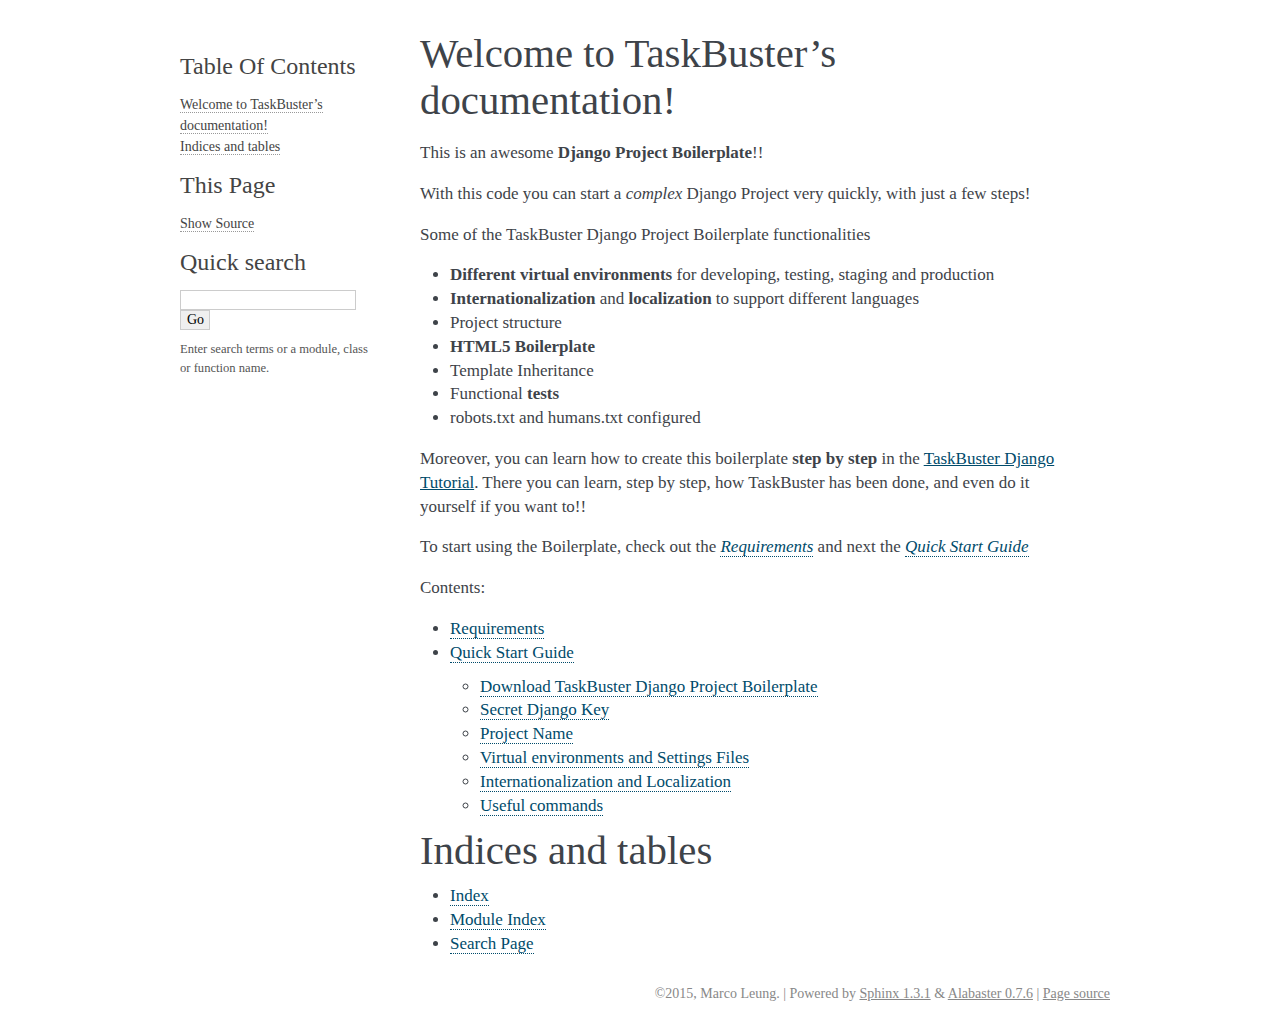
<file: docs/_build/html/index.html>
<!DOCTYPE html PUBLIC "-//W3C//DTD XHTML 1.0 Transitional//EN"
  "http://www.w3.org/TR/xhtml1/DTD/xhtml1-transitional.dtd">


<html xmlns="http://www.w3.org/1999/xhtml">
  <head>
    <meta http-equiv="Content-Type" content="text/html; charset=utf-8" />
    
    <title>Welcome to TaskBuster’s documentation! &mdash; TaskBuster 0.1.0 documentation</title>
    
    <link rel="stylesheet" href="_static/alabaster.css" type="text/css" />
    <link rel="stylesheet" href="_static/pygments.css" type="text/css" />
    
    <script type="text/javascript">
      var DOCUMENTATION_OPTIONS = {
        URL_ROOT:    './',
        VERSION:     '0.1.0',
        COLLAPSE_INDEX: false,
        FILE_SUFFIX: '.html',
        HAS_SOURCE:  true
      };
    </script>
    <script type="text/javascript" src="_static/jquery.js"></script>
    <script type="text/javascript" src="_static/underscore.js"></script>
    <script type="text/javascript" src="_static/doctools.js"></script>
    <link rel="top" title="TaskBuster 0.1.0 documentation" href="#" />
    <link rel="next" title="Requirements" href="requirements.html" />
   
  
  <meta name="viewport" content="width=device-width, initial-scale=0.9, maximum-scale=0.9">

  </head>
  <body role="document">  

    <div class="document">
      <div class="documentwrapper">
        <div class="bodywrapper">
          <div class="body" role="main">
            
  <div class="section" id="welcome-to-taskbuster-s-documentation">
<h1>Welcome to TaskBuster&#8217;s documentation!<a class="headerlink" href="#welcome-to-taskbuster-s-documentation" title="Permalink to this headline">¶</a></h1>
<p>This is an awesome <strong>Django Project Boilerplate</strong>!!</p>
<p>With this code you can start a <em>complex</em> Django Project very quickly, with just a few steps!</p>
<p>Some of the TaskBuster Django Project Boilerplate functionalities</p>
<ul class="simple">
<li><strong>Different virtual environments</strong> for developing, testing, staging and production</li>
<li><strong>Internationalization</strong> and <strong>localization</strong> to support different languages</li>
<li>Project structure</li>
<li><strong>HTML5 Boilerplate</strong></li>
<li>Template Inheritance</li>
<li>Functional <strong>tests</strong></li>
<li>robots.txt and humans.txt configured</li>
</ul>
<p>Moreover, you can learn how to create this boilerplate <strong>step by step</strong> in the <a href="http://marinamele.com/taskbuster-django-tutorial" target="_blank">TaskBuster Django Tutorial</a>. There you can learn, step by step, how TaskBuster has been done, and even do it yourself if you want to!!</p>
<p>To start using the Boilerplate, check out the <a class="reference internal" href="requirements.html"><em>Requirements</em></a> and next the <a class="reference internal" href="quick_start.html"><em>Quick Start Guide</em></a></p>
<p>Contents:</p>
<div class="toctree-wrapper compound">
<ul>
<li class="toctree-l1"><a class="reference internal" href="requirements.html">Requirements</a></li>
<li class="toctree-l1"><a class="reference internal" href="quick_start.html">Quick Start Guide</a><ul>
<li class="toctree-l2"><a class="reference internal" href="quick_start.html#download-taskbuster-django-project-boilerplate">Download TaskBuster Django Project Boilerplate</a></li>
<li class="toctree-l2"><a class="reference internal" href="quick_start.html#secret-django-key">Secret Django Key</a></li>
<li class="toctree-l2"><a class="reference internal" href="quick_start.html#project-name">Project Name</a></li>
<li class="toctree-l2"><a class="reference internal" href="quick_start.html#virtual-environments-and-settings-files">Virtual environments and Settings Files</a></li>
<li class="toctree-l2"><a class="reference internal" href="quick_start.html#internationalization-and-localization">Internationalization and Localization</a></li>
<li class="toctree-l2"><a class="reference internal" href="quick_start.html#useful-commands">Useful commands</a></li>
</ul>
</li>
</ul>
</div>
</div>
<div class="section" id="indices-and-tables">
<h1>Indices and tables<a class="headerlink" href="#indices-and-tables" title="Permalink to this headline">¶</a></h1>
<ul class="simple">
<li><a class="reference internal" href="genindex.html"><span>Index</span></a></li>
<li><a class="reference internal" href="py-modindex.html"><span>Module Index</span></a></li>
<li><a class="reference internal" href="search.html"><span>Search Page</span></a></li>
</ul>
</div>


          </div>
        </div>
      </div>
      <div class="sphinxsidebar" role="navigation" aria-label="main navigation">
        <div class="sphinxsidebarwrapper">
  <h3><a href="#">Table Of Contents</a></h3>
  <ul>
<li><a class="reference internal" href="#">Welcome to TaskBuster&#8217;s documentation!</a></li>
<li><a class="reference internal" href="#indices-and-tables">Indices and tables</a></li>
</ul>
<div class="relations">
<h3>Related Topics</h3>
<ul>
  <li><a href="#">Documentation overview</a><ul>
      <li>Next: <a href="requirements.html" title="next chapter">Requirements</a></li>
  </ul></li>
</ul>
</div>
  <div role="note" aria-label="source link">
    <h3>This Page</h3>
    <ul class="this-page-menu">
      <li><a href="_sources/index.txt"
            rel="nofollow">Show Source</a></li>
    </ul>
   </div>
<div id="searchbox" style="display: none" role="search">
  <h3>Quick search</h3>
    <form class="search" action="search.html" method="get">
      <input type="text" name="q" />
      <input type="submit" value="Go" />
      <input type="hidden" name="check_keywords" value="yes" />
      <input type="hidden" name="area" value="default" />
    </form>
    <p class="searchtip" style="font-size: 90%">
    Enter search terms or a module, class or function name.
    </p>
</div>
<script type="text/javascript">$('#searchbox').show(0);</script>
        </div>
      </div>
      <div class="clearer"></div>
    </div>
    <div class="footer">
      &copy;2015, Marco Leung.
      
      |
      Powered by <a href="http://sphinx-doc.org/">Sphinx 1.3.1</a>
      &amp; <a href="https://github.com/bitprophet/alabaster">Alabaster 0.7.6</a>
      
      |
      <a href="_sources/index.txt"
          rel="nofollow">Page source</a>
    </div>

    

    
  </body>
</html>
</file>
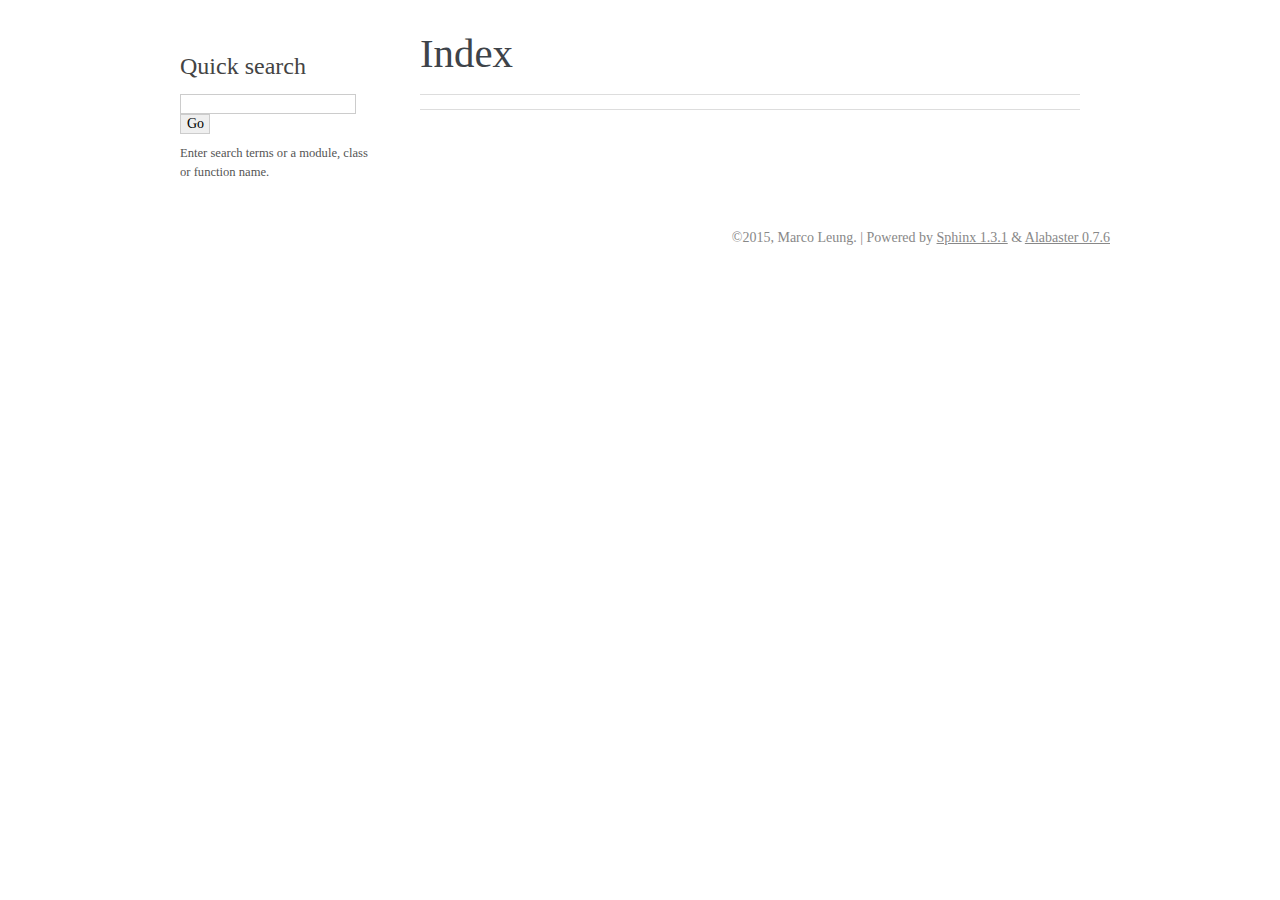
<file: docs/_build/html/genindex.html>
<!DOCTYPE html PUBLIC "-//W3C//DTD XHTML 1.0 Transitional//EN"
  "http://www.w3.org/TR/xhtml1/DTD/xhtml1-transitional.dtd">


<html xmlns="http://www.w3.org/1999/xhtml">
  <head>
    <meta http-equiv="Content-Type" content="text/html; charset=utf-8" />
    
    <title>Index &mdash; TaskBuster 0.1.0 documentation</title>
    
    <link rel="stylesheet" href="_static/alabaster.css" type="text/css" />
    <link rel="stylesheet" href="_static/pygments.css" type="text/css" />
    
    <script type="text/javascript">
      var DOCUMENTATION_OPTIONS = {
        URL_ROOT:    './',
        VERSION:     '0.1.0',
        COLLAPSE_INDEX: false,
        FILE_SUFFIX: '.html',
        HAS_SOURCE:  true
      };
    </script>
    <script type="text/javascript" src="_static/jquery.js"></script>
    <script type="text/javascript" src="_static/underscore.js"></script>
    <script type="text/javascript" src="_static/doctools.js"></script>
    <link rel="top" title="TaskBuster 0.1.0 documentation" href="index.html" />
   
  
  <meta name="viewport" content="width=device-width, initial-scale=0.9, maximum-scale=0.9">

  </head>
  <body role="document">  

    <div class="document">
      <div class="documentwrapper">
        <div class="bodywrapper">
          <div class="body" role="main">
            

<h1 id="index">Index</h1>

<div class="genindex-jumpbox">
 
</div>


          </div>
        </div>
      </div>
      <div class="sphinxsidebar" role="navigation" aria-label="main navigation">
        <div class="sphinxsidebarwrapper">

   <div class="relations">
<h3>Related Topics</h3>
<ul>
  <li><a href="index.html">Documentation overview</a><ul>
  </ul></li>
</ul>
</div>

<div id="searchbox" style="display: none" role="search">
  <h3>Quick search</h3>
    <form class="search" action="search.html" method="get">
      <input type="text" name="q" />
      <input type="submit" value="Go" />
      <input type="hidden" name="check_keywords" value="yes" />
      <input type="hidden" name="area" value="default" />
    </form>
    <p class="searchtip" style="font-size: 90%">
    Enter search terms or a module, class or function name.
    </p>
</div>
<script type="text/javascript">$('#searchbox').show(0);</script>
        </div>
      </div>
      <div class="clearer"></div>
    </div>
    <div class="footer">
      &copy;2015, Marco Leung.
      
      |
      Powered by <a href="http://sphinx-doc.org/">Sphinx 1.3.1</a>
      &amp; <a href="https://github.com/bitprophet/alabaster">Alabaster 0.7.6</a>
      
    </div>

    

    
  </body>
</html>
</file>
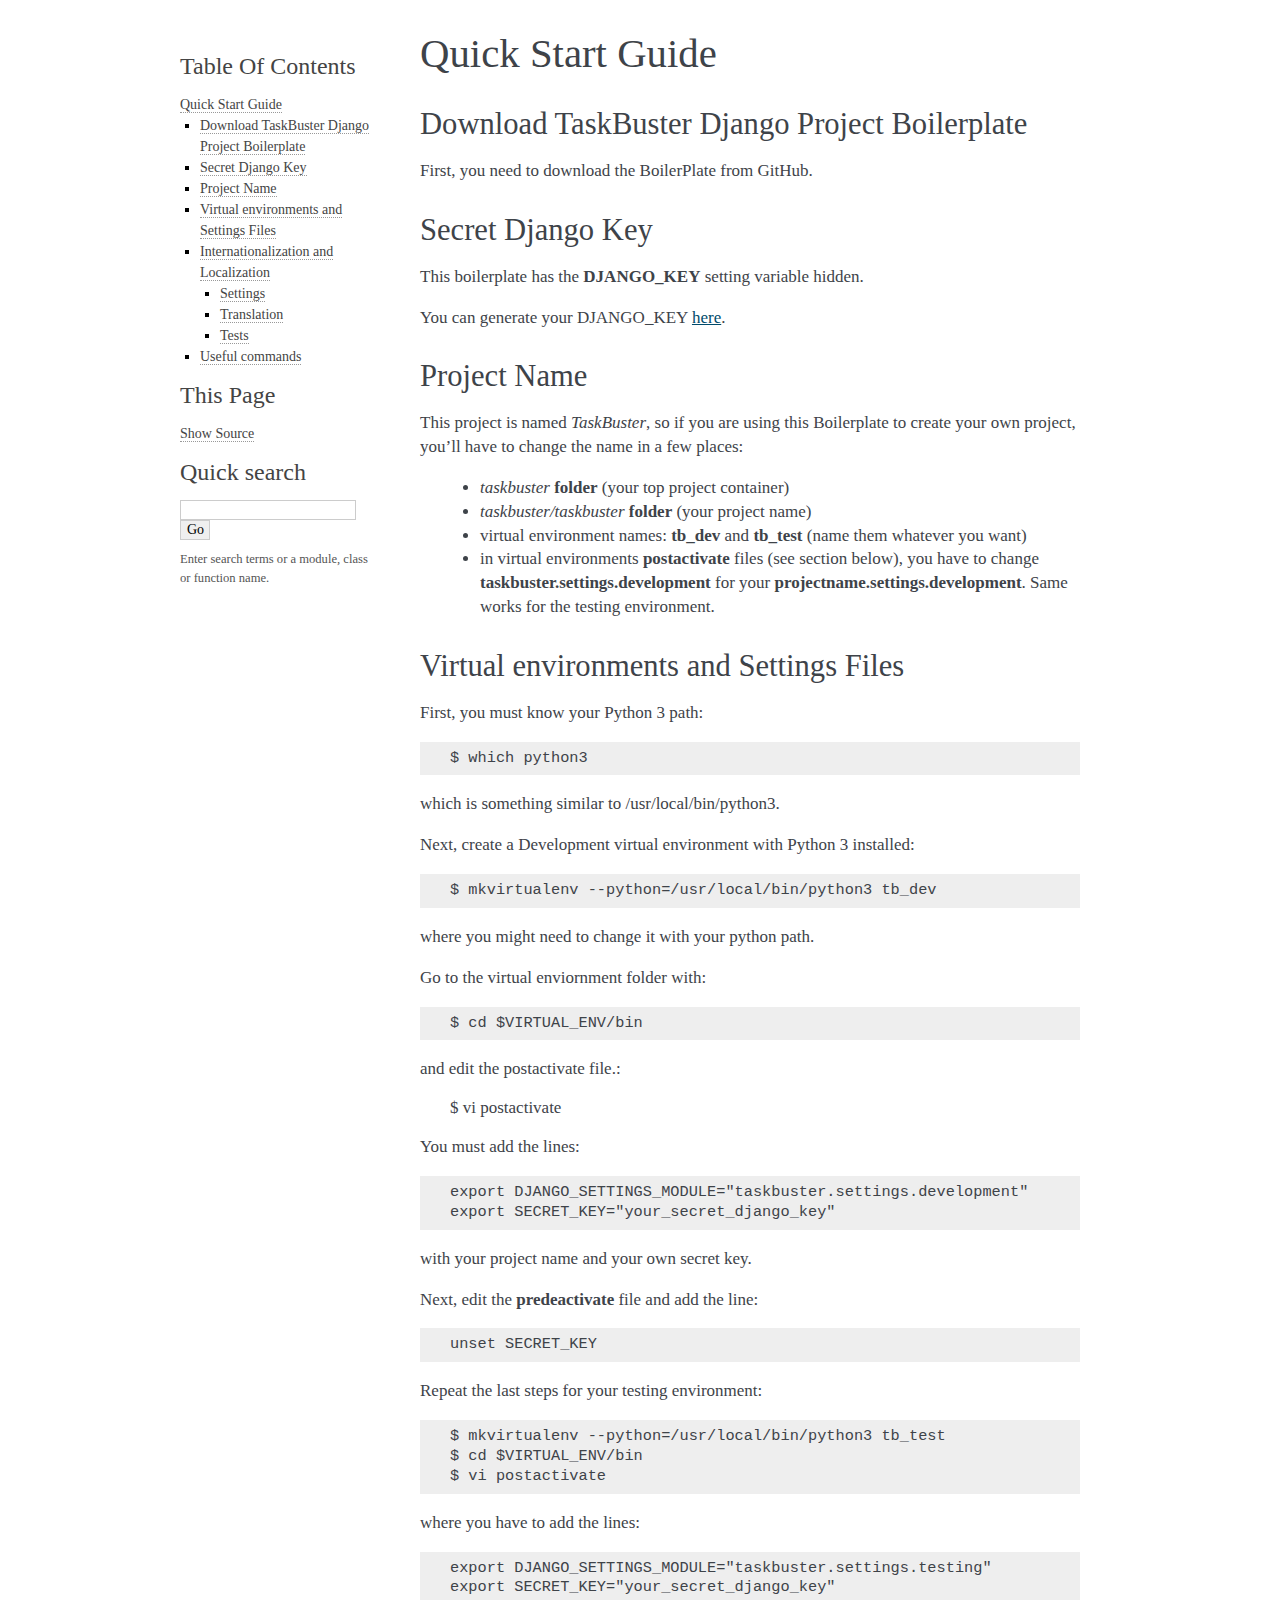
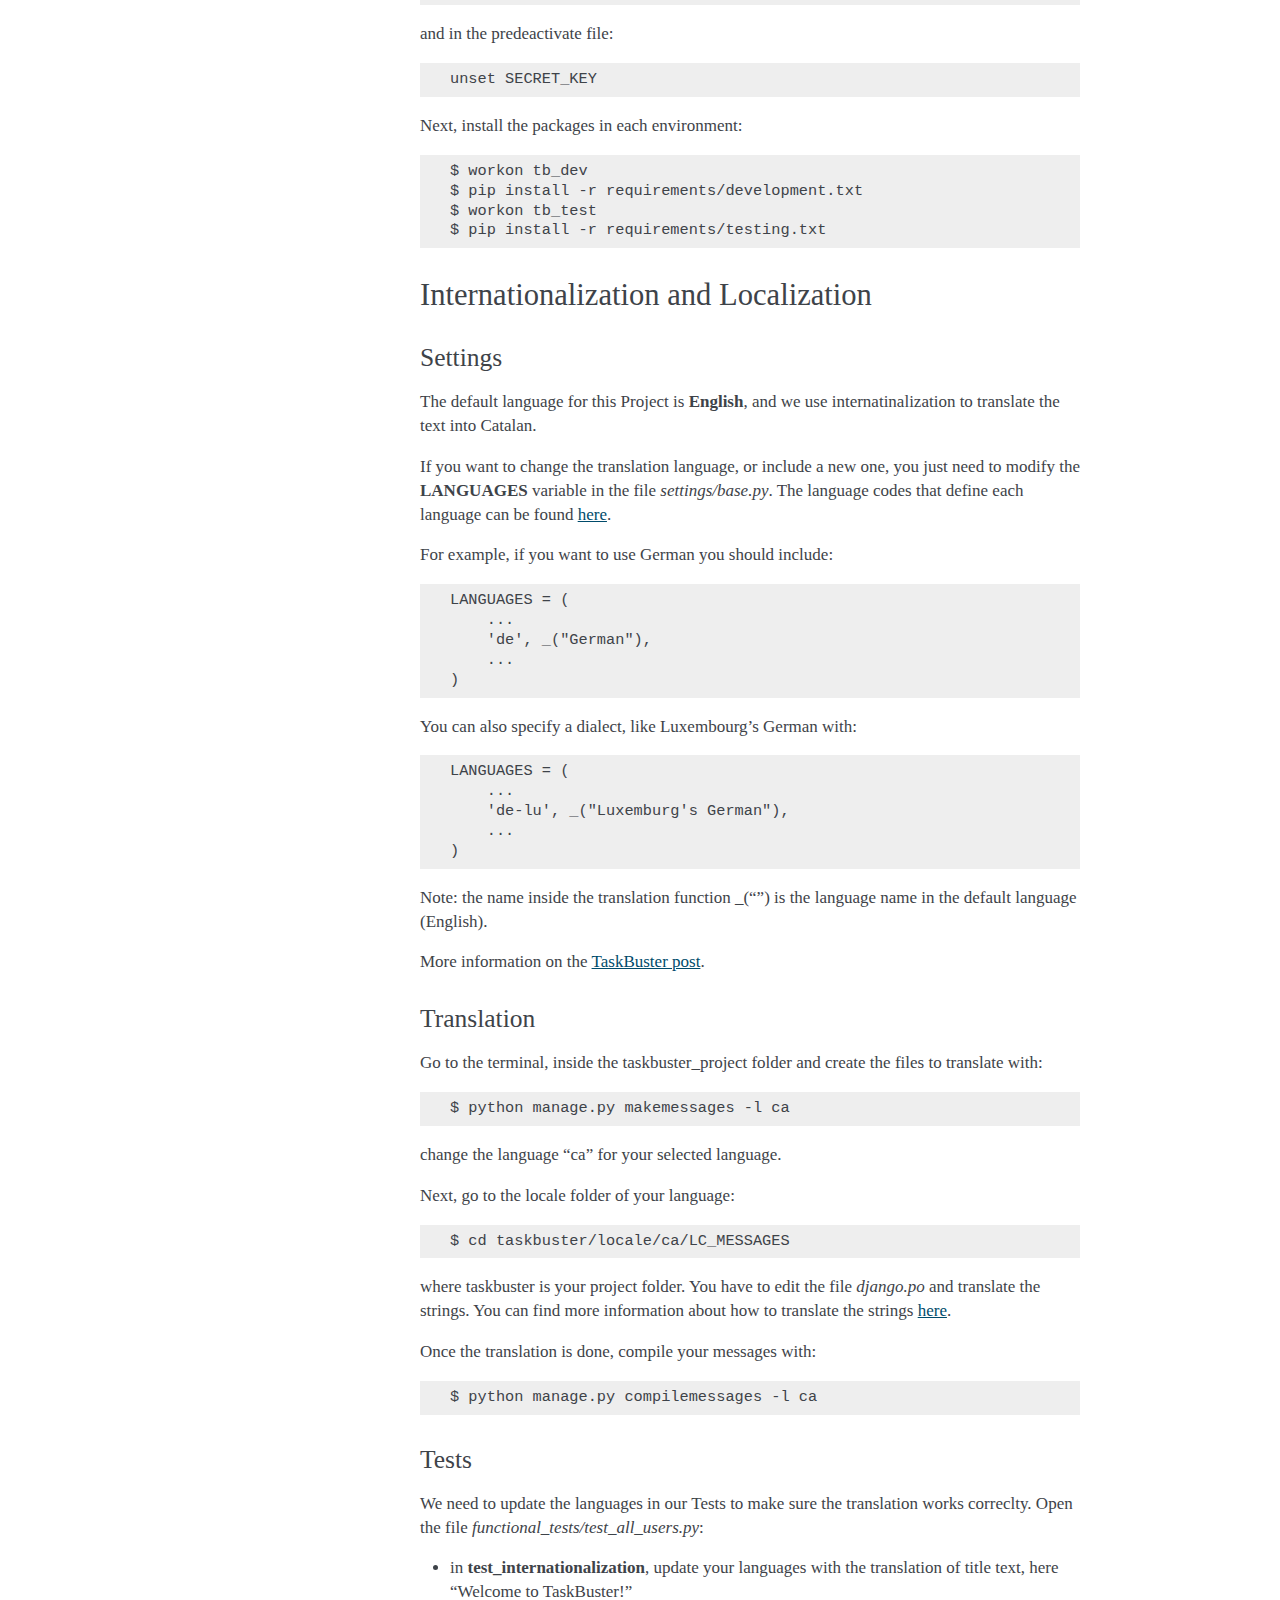
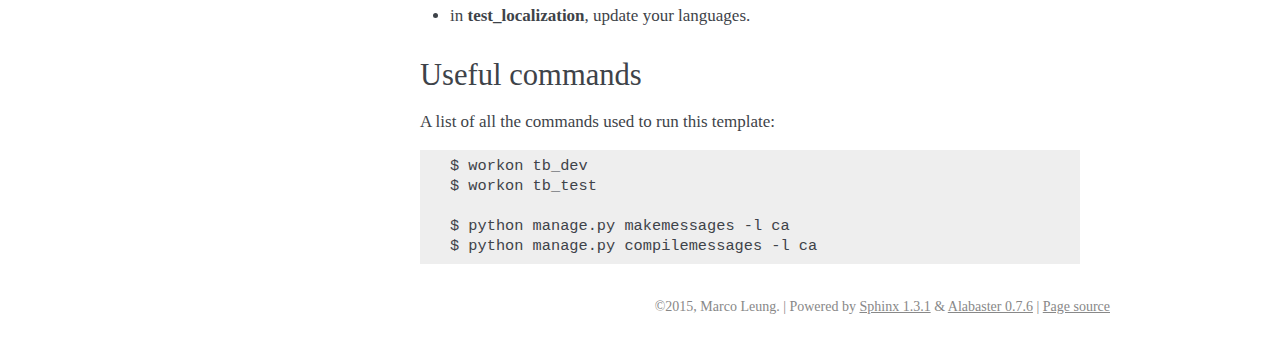
<file: docs/_build/html/quick_start.html>
<!DOCTYPE html PUBLIC "-//W3C//DTD XHTML 1.0 Transitional//EN"
  "http://www.w3.org/TR/xhtml1/DTD/xhtml1-transitional.dtd">


<html xmlns="http://www.w3.org/1999/xhtml">
  <head>
    <meta http-equiv="Content-Type" content="text/html; charset=utf-8" />
    
    <title>Quick Start Guide &mdash; TaskBuster 0.1.0 documentation</title>
    
    <link rel="stylesheet" href="_static/alabaster.css" type="text/css" />
    <link rel="stylesheet" href="_static/pygments.css" type="text/css" />
    
    <script type="text/javascript">
      var DOCUMENTATION_OPTIONS = {
        URL_ROOT:    './',
        VERSION:     '0.1.0',
        COLLAPSE_INDEX: false,
        FILE_SUFFIX: '.html',
        HAS_SOURCE:  true
      };
    </script>
    <script type="text/javascript" src="_static/jquery.js"></script>
    <script type="text/javascript" src="_static/underscore.js"></script>
    <script type="text/javascript" src="_static/doctools.js"></script>
    <link rel="top" title="TaskBuster 0.1.0 documentation" href="index.html" />
    <link rel="prev" title="Requirements" href="requirements.html" />
   
  
  <meta name="viewport" content="width=device-width, initial-scale=0.9, maximum-scale=0.9">

  </head>
  <body role="document">  

    <div class="document">
      <div class="documentwrapper">
        <div class="bodywrapper">
          <div class="body" role="main">
            
  <div class="section" id="quick-start-guide">
<h1>Quick Start Guide<a class="headerlink" href="#quick-start-guide" title="Permalink to this headline">¶</a></h1>
<div class="section" id="download-taskbuster-django-project-boilerplate">
<h2>Download TaskBuster Django Project Boilerplate<a class="headerlink" href="#download-taskbuster-django-project-boilerplate" title="Permalink to this headline">¶</a></h2>
<p>First, you need to download the BoilerPlate from GitHub.</p>
</div>
<div class="section" id="secret-django-key">
<h2>Secret Django Key<a class="headerlink" href="#secret-django-key" title="Permalink to this headline">¶</a></h2>
<p>This boilerplate has the <strong>DJANGO_KEY</strong> setting variable hidden.</p>
<p>You can generate your DJANGO_KEY <a href="http://www.miniwebtool.com/django-secret-key-generator"
target="_blank">here</a>.</p>
</div>
<div class="section" id="project-name">
<h2>Project Name<a class="headerlink" href="#project-name" title="Permalink to this headline">¶</a></h2>
<p>This project is named <em>TaskBuster</em>, so if you are using this
Boilerplate to create your own project, you&#8217;ll have to change
the name in a few places:</p>
<blockquote>
<div><ul class="simple">
<li><em>taskbuster</em> <strong>folder</strong> (your top project container)</li>
<li><em>taskbuster/taskbuster</em> <strong>folder</strong> (your project name)</li>
<li>virtual environment names: <strong>tb_dev</strong> and <strong>tb_test</strong> (name them whatever you want)</li>
<li>in virtual environments <strong>postactivate</strong> files (see section below), you have to change <strong>taskbuster.settings.development</strong> for your <strong>projectname.settings.development</strong>. Same works for the testing environment.</li>
</ul>
</div></blockquote>
</div>
<div class="section" id="virtual-environments-and-settings-files">
<h2>Virtual environments and Settings Files<a class="headerlink" href="#virtual-environments-and-settings-files" title="Permalink to this headline">¶</a></h2>
<p>First, you must know your Python 3 path:</p>
<div class="highlight-python"><div class="highlight"><pre>$ which python3
</pre></div>
</div>
<p>which is something similar to /usr/local/bin/python3.</p>
<p>Next, create a Development virtual environment with Python 3 installed:</p>
<div class="highlight-python"><div class="highlight"><pre>$ mkvirtualenv --python=/usr/local/bin/python3 tb_dev
</pre></div>
</div>
<p>where you might need to change it with your python path.</p>
<p>Go to the virtual enviornment folder with:</p>
<div class="highlight-python"><div class="highlight"><pre>$ cd $VIRTUAL_ENV/bin
</pre></div>
</div>
<p>and edit the postactivate file.:</p>
<blockquote>
<div>$ vi postactivate</div></blockquote>
<p>You must add the lines:</p>
<div class="highlight-python"><div class="highlight"><pre>export DJANGO_SETTINGS_MODULE=&quot;taskbuster.settings.development&quot;
export SECRET_KEY=&quot;your_secret_django_key&quot;
</pre></div>
</div>
<p>with your project name and your own secret key.</p>
<p>Next, edit the <strong>predeactivate</strong> file and add the line:</p>
<div class="highlight-python"><div class="highlight"><pre>unset SECRET_KEY
</pre></div>
</div>
<p>Repeat the last steps for your testing environment:</p>
<div class="highlight-python"><div class="highlight"><pre>$ mkvirtualenv --python=/usr/local/bin/python3 tb_test
$ cd $VIRTUAL_ENV/bin
$ vi postactivate
</pre></div>
</div>
<p>where you have to add the lines:</p>
<div class="highlight-python"><div class="highlight"><pre>export DJANGO_SETTINGS_MODULE=&quot;taskbuster.settings.testing&quot;
export SECRET_KEY=&quot;your_secret_django_key&quot;
</pre></div>
</div>
<p>and in the predeactivate file:</p>
<div class="highlight-python"><div class="highlight"><pre>unset SECRET_KEY
</pre></div>
</div>
<p>Next, install the packages in each environment:</p>
<div class="highlight-python"><div class="highlight"><pre>$ workon tb_dev
$ pip install -r requirements/development.txt
$ workon tb_test
$ pip install -r requirements/testing.txt
</pre></div>
</div>
</div>
<div class="section" id="internationalization-and-localization">
<h2>Internationalization and Localization<a class="headerlink" href="#internationalization-and-localization" title="Permalink to this headline">¶</a></h2>
<div class="section" id="settings">
<h3>Settings<a class="headerlink" href="#settings" title="Permalink to this headline">¶</a></h3>
<p>The default language for this Project is <strong>English</strong>, and we use internatinalization to translate the text into Catalan.</p>
<p>If you want to change the translation language, or include a new one, you just need to modify the <strong>LANGUAGES</strong> variable in the file <em>settings/base.py</em>. The language codes that define each language can be found <a href="http://msdn.microsoft.com/en-us/library/ms533052(v=vs.85).aspx" target="_blank">here</a>.</p>
<p>For example, if you want to use German you should include:</p>
<div class="highlight-python"><div class="highlight"><pre>LANGUAGES = (
    ...
    &#39;de&#39;, _(&quot;German&quot;),
    ...
)
</pre></div>
</div>
<p>You can also specify a dialect, like Luxembourg&#8217;s German with:</p>
<div class="highlight-python"><div class="highlight"><pre>LANGUAGES = (
    ...
    &#39;de-lu&#39;, _(&quot;Luxemburg&#39;s German&quot;),
    ...
)
</pre></div>
</div>
<p>Note: the name inside the translation function _(&#8220;&#8221;) is the language name in the default language (English).</p>
<p>More information on the <a href="http://marinamele.com/taskbuster-django-tutorial/internationalization-localization-languages-time-zones" target="_blank">TaskBuster post</a>.</p>
</div>
<div class="section" id="translation">
<h3>Translation<a class="headerlink" href="#translation" title="Permalink to this headline">¶</a></h3>
<p>Go to the terminal, inside the taskbuster_project folder and create the files to translate with:</p>
<div class="highlight-python"><div class="highlight"><pre>$ python manage.py makemessages -l ca
</pre></div>
</div>
<p>change the language &#8220;ca&#8221; for your selected language.</p>
<p>Next, go to the locale folder of your language:</p>
<div class="highlight-python"><div class="highlight"><pre>$ cd taskbuster/locale/ca/LC_MESSAGES
</pre></div>
</div>
<p>where taskbuster is your project folder. You have to edit the file <em>django.po</em> and translate the strings. You can find more information about how to translate the strings <a href="http://marinamele.com/taskbuster-django-tutorial/internationalization-localization-languages-time-zones#inter-translation" target="_blank">here</a>.</p>
<p>Once the translation is done, compile your messages with:</p>
<div class="highlight-python"><div class="highlight"><pre>$ python manage.py compilemessages -l ca
</pre></div>
</div>
</div>
<div class="section" id="tests">
<h3>Tests<a class="headerlink" href="#tests" title="Permalink to this headline">¶</a></h3>
<p>We need to update the languages in our Tests to make sure the translation works correclty. Open the file <em>functional_tests/test_all_users.py</em>:</p>
<ul class="simple">
<li>in <strong>test_internationalization</strong>, update your languages with the translation of title text, here &#8220;Welcome to TaskBuster!&#8221;</li>
<li>in <strong>test_localization</strong>, update your languages.</li>
</ul>
</div>
</div>
<div class="section" id="useful-commands">
<h2>Useful commands<a class="headerlink" href="#useful-commands" title="Permalink to this headline">¶</a></h2>
<p>A list of all the commands used to run this template:</p>
<div class="highlight-python"><div class="highlight"><pre>$ workon tb_dev
$ workon tb_test

$ python manage.py makemessages -l ca
$ python manage.py compilemessages -l ca
</pre></div>
</div>
</div>
</div>


          </div>
        </div>
      </div>
      <div class="sphinxsidebar" role="navigation" aria-label="main navigation">
        <div class="sphinxsidebarwrapper">
  <h3><a href="index.html">Table Of Contents</a></h3>
  <ul>
<li><a class="reference internal" href="#">Quick Start Guide</a><ul>
<li><a class="reference internal" href="#download-taskbuster-django-project-boilerplate">Download TaskBuster Django Project Boilerplate</a></li>
<li><a class="reference internal" href="#secret-django-key">Secret Django Key</a></li>
<li><a class="reference internal" href="#project-name">Project Name</a></li>
<li><a class="reference internal" href="#virtual-environments-and-settings-files">Virtual environments and Settings Files</a></li>
<li><a class="reference internal" href="#internationalization-and-localization">Internationalization and Localization</a><ul>
<li><a class="reference internal" href="#settings">Settings</a></li>
<li><a class="reference internal" href="#translation">Translation</a></li>
<li><a class="reference internal" href="#tests">Tests</a></li>
</ul>
</li>
<li><a class="reference internal" href="#useful-commands">Useful commands</a></li>
</ul>
</li>
</ul>
<div class="relations">
<h3>Related Topics</h3>
<ul>
  <li><a href="index.html">Documentation overview</a><ul>
      <li>Previous: <a href="requirements.html" title="previous chapter">Requirements</a></li>
  </ul></li>
</ul>
</div>
  <div role="note" aria-label="source link">
    <h3>This Page</h3>
    <ul class="this-page-menu">
      <li><a href="_sources/quick_start.txt"
            rel="nofollow">Show Source</a></li>
    </ul>
   </div>
<div id="searchbox" style="display: none" role="search">
  <h3>Quick search</h3>
    <form class="search" action="search.html" method="get">
      <input type="text" name="q" />
      <input type="submit" value="Go" />
      <input type="hidden" name="check_keywords" value="yes" />
      <input type="hidden" name="area" value="default" />
    </form>
    <p class="searchtip" style="font-size: 90%">
    Enter search terms or a module, class or function name.
    </p>
</div>
<script type="text/javascript">$('#searchbox').show(0);</script>
        </div>
      </div>
      <div class="clearer"></div>
    </div>
    <div class="footer">
      &copy;2015, Marco Leung.
      
      |
      Powered by <a href="http://sphinx-doc.org/">Sphinx 1.3.1</a>
      &amp; <a href="https://github.com/bitprophet/alabaster">Alabaster 0.7.6</a>
      
      |
      <a href="_sources/quick_start.txt"
          rel="nofollow">Page source</a>
    </div>

    

    
  </body>
</html>
</file>
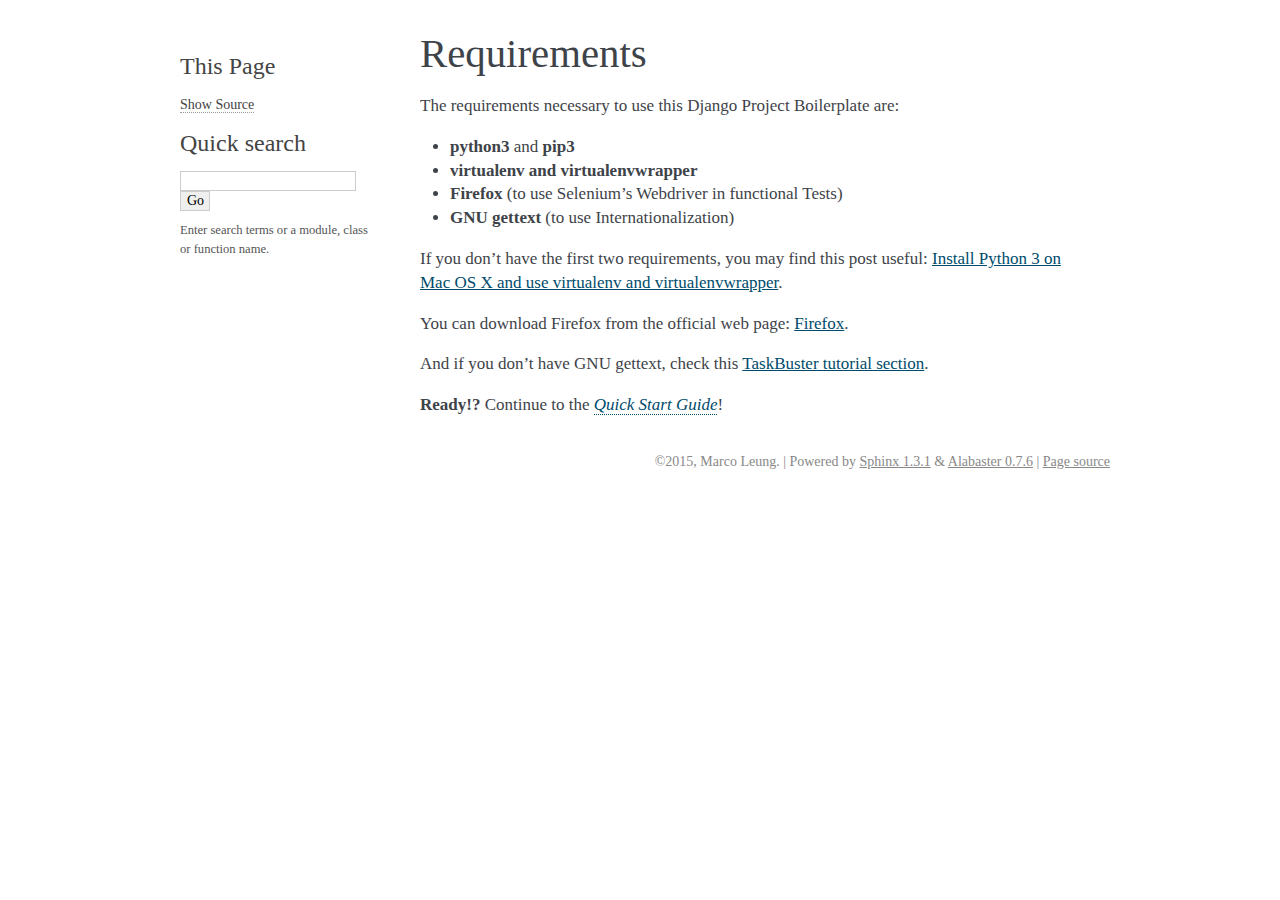
<file: docs/_build/html/requirements.html>
<!DOCTYPE html PUBLIC "-//W3C//DTD XHTML 1.0 Transitional//EN"
  "http://www.w3.org/TR/xhtml1/DTD/xhtml1-transitional.dtd">


<html xmlns="http://www.w3.org/1999/xhtml">
  <head>
    <meta http-equiv="Content-Type" content="text/html; charset=utf-8" />
    
    <title>Requirements &mdash; TaskBuster 0.1.0 documentation</title>
    
    <link rel="stylesheet" href="_static/alabaster.css" type="text/css" />
    <link rel="stylesheet" href="_static/pygments.css" type="text/css" />
    
    <script type="text/javascript">
      var DOCUMENTATION_OPTIONS = {
        URL_ROOT:    './',
        VERSION:     '0.1.0',
        COLLAPSE_INDEX: false,
        FILE_SUFFIX: '.html',
        HAS_SOURCE:  true
      };
    </script>
    <script type="text/javascript" src="_static/jquery.js"></script>
    <script type="text/javascript" src="_static/underscore.js"></script>
    <script type="text/javascript" src="_static/doctools.js"></script>
    <link rel="top" title="TaskBuster 0.1.0 documentation" href="index.html" />
    <link rel="next" title="Quick Start Guide" href="quick_start.html" />
    <link rel="prev" title="Welcome to TaskBuster’s documentation!" href="index.html" />
   
  
  <meta name="viewport" content="width=device-width, initial-scale=0.9, maximum-scale=0.9">

  </head>
  <body role="document">  

    <div class="document">
      <div class="documentwrapper">
        <div class="bodywrapper">
          <div class="body" role="main">
            
  <div class="section" id="requirements">
<h1>Requirements<a class="headerlink" href="#requirements" title="Permalink to this headline">¶</a></h1>
<p>The requirements necessary to use this Django Project Boilerplate are:</p>
<ul class="simple">
<li><strong>python3</strong> and <strong>pip3</strong></li>
<li><strong>virtualenv and virtualenvwrapper</strong></li>
<li><strong>Firefox</strong> (to use Selenium&#8217;s Webdriver in functional Tests)</li>
<li><strong>GNU gettext</strong> (to use Internationalization)</li>
</ul>
<p>If you don&#8217;t have the first two requirements, you may find this
post useful: <a href="http://www.marinamele.com/2014/07/install-python3-on-mac-os-x-and-use-virtualenv-and-virtualenvwrapper.html" target="_blank">Install Python 3 on Mac OS X and use virtualenv and virtualenvwrapper</a>.</p>
<p>You can download Firefox from the official web page: <a href="https://www.mozilla.org" target="_blank">Firefox</a>.</p>
<p>And if you don&#8217;t have GNU gettext, check this <a href="http://marinamele.com/taskbuster-django-tutorial/internationalization-localization-languages-time-zones" target="_blank">TaskBuster tutorial section</a>.</p>
<p><strong>Ready!?</strong> Continue to the <a class="reference internal" href="quick_start.html"><em>Quick Start Guide</em></a>!</p>
</div>


          </div>
        </div>
      </div>
      <div class="sphinxsidebar" role="navigation" aria-label="main navigation">
        <div class="sphinxsidebarwrapper"><div class="relations">
<h3>Related Topics</h3>
<ul>
  <li><a href="index.html">Documentation overview</a><ul>
      <li>Previous: <a href="index.html" title="previous chapter">Welcome to TaskBuster&#8217;s documentation!</a></li>
      <li>Next: <a href="quick_start.html" title="next chapter">Quick Start Guide</a></li>
  </ul></li>
</ul>
</div>
  <div role="note" aria-label="source link">
    <h3>This Page</h3>
    <ul class="this-page-menu">
      <li><a href="_sources/requirements.txt"
            rel="nofollow">Show Source</a></li>
    </ul>
   </div>
<div id="searchbox" style="display: none" role="search">
  <h3>Quick search</h3>
    <form class="search" action="search.html" method="get">
      <input type="text" name="q" />
      <input type="submit" value="Go" />
      <input type="hidden" name="check_keywords" value="yes" />
      <input type="hidden" name="area" value="default" />
    </form>
    <p class="searchtip" style="font-size: 90%">
    Enter search terms or a module, class or function name.
    </p>
</div>
<script type="text/javascript">$('#searchbox').show(0);</script>
        </div>
      </div>
      <div class="clearer"></div>
    </div>
    <div class="footer">
      &copy;2015, Marco Leung.
      
      |
      Powered by <a href="http://sphinx-doc.org/">Sphinx 1.3.1</a>
      &amp; <a href="https://github.com/bitprophet/alabaster">Alabaster 0.7.6</a>
      
      |
      <a href="_sources/requirements.txt"
          rel="nofollow">Page source</a>
    </div>

    

    
  </body>
</html>
</file>
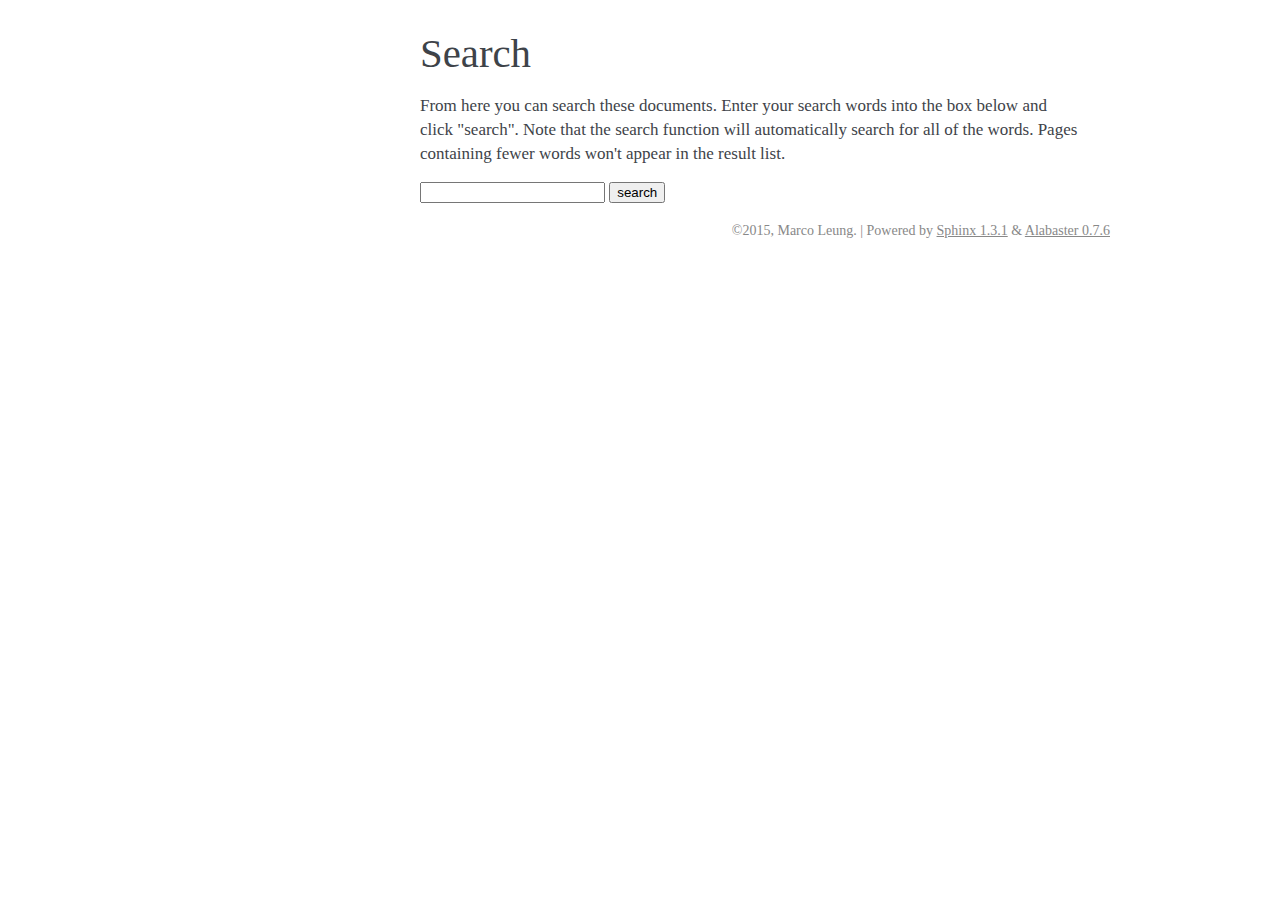
<file: docs/_build/html/search.html>
<!DOCTYPE html PUBLIC "-//W3C//DTD XHTML 1.0 Transitional//EN"
  "http://www.w3.org/TR/xhtml1/DTD/xhtml1-transitional.dtd">


<html xmlns="http://www.w3.org/1999/xhtml">
  <head>
    <meta http-equiv="Content-Type" content="text/html; charset=utf-8" />
    
    <title>Search &mdash; TaskBuster 0.1.0 documentation</title>
    
    <link rel="stylesheet" href="_static/alabaster.css" type="text/css" />
    <link rel="stylesheet" href="_static/pygments.css" type="text/css" />
    
    <script type="text/javascript">
      var DOCUMENTATION_OPTIONS = {
        URL_ROOT:    './',
        VERSION:     '0.1.0',
        COLLAPSE_INDEX: false,
        FILE_SUFFIX: '.html',
        HAS_SOURCE:  true
      };
    </script>
    <script type="text/javascript" src="_static/jquery.js"></script>
    <script type="text/javascript" src="_static/underscore.js"></script>
    <script type="text/javascript" src="_static/doctools.js"></script>
    <script type="text/javascript" src="_static/searchtools.js"></script>
    <link rel="top" title="TaskBuster 0.1.0 documentation" href="index.html" />
  <script type="text/javascript">
    jQuery(function() { Search.loadIndex("searchindex.js"); });
  </script>
  
  <script type="text/javascript" id="searchindexloader"></script>
  
   
  
  <meta name="viewport" content="width=device-width, initial-scale=0.9, maximum-scale=0.9">


  </head>
  <body role="document">  

    <div class="document">
      <div class="documentwrapper">
        <div class="bodywrapper">
          <div class="body" role="main">
            
  <h1 id="search-documentation">Search</h1>
  <div id="fallback" class="admonition warning">
  <script type="text/javascript">$('#fallback').hide();</script>
  <p>
    Please activate JavaScript to enable the search
    functionality.
  </p>
  </div>
  <p>
    From here you can search these documents. Enter your search
    words into the box below and click "search". Note that the search
    function will automatically search for all of the words. Pages
    containing fewer words won't appear in the result list.
  </p>
  <form action="" method="get">
    <input type="text" name="q" value="" />
    <input type="submit" value="search" />
    <span id="search-progress" style="padding-left: 10px"></span>
  </form>
  
  <div id="search-results">
  
  </div>

          </div>
        </div>
      </div>
      <div class="sphinxsidebar" role="navigation" aria-label="main navigation">
        <div class="sphinxsidebarwrapper"><div class="relations">
<h3>Related Topics</h3>
<ul>
  <li><a href="index.html">Documentation overview</a><ul>
  </ul></li>
</ul>
</div>
        </div>
      </div>
      <div class="clearer"></div>
    </div>
    <div class="footer">
      &copy;2015, Marco Leung.
      
      |
      Powered by <a href="http://sphinx-doc.org/">Sphinx 1.3.1</a>
      &amp; <a href="https://github.com/bitprophet/alabaster">Alabaster 0.7.6</a>
      
    </div>

    

    
  </body>
</html>
</file>
<file: docs/_build/html/_static/alabaster.css>
@import url("basic.css");

/* -- page layout ----------------------------------------------------------- */

body {
    font-family: 'goudy old style', 'minion pro', 'bell mt', Georgia, 'Hiragino Mincho Pro', serif;
    font-size: 17px;
    background-color: white;
    color: #000;
    margin: 0;
    padding: 0;
}

div.document {
    width: 940px;
    margin: 30px auto 0 auto;
}

div.documentwrapper {
    float: left;
    width: 100%;
}

div.bodywrapper {
    margin: 0 0 0 220px;
}

div.sphinxsidebar {
    width: 220px;
}

hr {
    border: 1px solid #B1B4B6;
}

div.body {
    background-color: #ffffff;
    color: #3E4349;
    padding: 0 30px 0 30px;
}

div.footer {
    width: 940px;
    margin: 20px auto 30px auto;
    font-size: 14px;
    color: #888;
    text-align: right;
}

div.footer a {
    color: #888;
}


div.relations {
    display: none;
}


div.sphinxsidebar a {
    color: #444;
    text-decoration: none;
    border-bottom: 1px dotted #999;
}

div.sphinxsidebar a:hover {
    border-bottom: 1px solid #999;
}

div.sphinxsidebar {
    font-size: 14px;
    line-height: 1.5;
}

div.sphinxsidebarwrapper {
    padding: 18px 10px;
}

div.sphinxsidebarwrapper p.logo {
    padding: 0;
    margin: -10px 0 0 0px;
    text-align: center;
}

div.sphinxsidebarwrapper h1.logo {
    margin-top: -10px;
    text-align: center;
    margin-bottom: 5px;
    text-align: left;
}

div.sphinxsidebarwrapper h1.logo-name {
    margin-top: 0px;
}

div.sphinxsidebarwrapper p.blurb {
    margin-top: 0;
    font-style: normal;
}

div.sphinxsidebar h3,
div.sphinxsidebar h4 {
    font-family: 'Garamond', 'Georgia', serif;
    color: #444;
    font-size: 24px;
    font-weight: normal;
    margin: 0 0 5px 0;
    padding: 0;
}

div.sphinxsidebar h4 {
    font-size: 20px;
}

div.sphinxsidebar h3 a {
    color: #444;
}

div.sphinxsidebar p.logo a,
div.sphinxsidebar h3 a,
div.sphinxsidebar p.logo a:hover,
div.sphinxsidebar h3 a:hover {
    border: none;
}

div.sphinxsidebar p {
    color: #555;
    margin: 10px 0;
}

div.sphinxsidebar ul {
    margin: 10px 0;
    padding: 0;
    color: #000;
}

div.sphinxsidebar ul li.toctree-l1 > a {
    font-size: 120%;
}

div.sphinxsidebar ul li.toctree-l2 > a {
    font-size: 110%;
}

div.sphinxsidebar input {
    border: 1px solid #CCC;
    font-family: 'goudy old style', 'minion pro', 'bell mt', Georgia, 'Hiragino Mincho Pro', serif;
    font-size: 1em;
}

div.sphinxsidebar hr {
    border: none;
    height: 1px;
    color: #999;
    background: #999;

    text-align: left;
    margin-left: 0;
    width: 50%;
}

/* -- body styles ----------------------------------------------------------- */

a {
    color: #004B6B;
    text-decoration: underline;
}

a:hover {
    color: #6D4100;
    text-decoration: underline;
}

div.body h1,
div.body h2,
div.body h3,
div.body h4,
div.body h5,
div.body h6 {
    font-family: 'Garamond', 'Georgia', serif;
    font-weight: normal;
    margin: 30px 0px 10px 0px;
    padding: 0;
}

div.body h1 { margin-top: 0; padding-top: 0; font-size: 240%; }
div.body h2 { font-size: 180%; }
div.body h3 { font-size: 150%; }
div.body h4 { font-size: 130%; }
div.body h5 { font-size: 100%; }
div.body h6 { font-size: 100%; }

a.headerlink {
    color: #DDD;
    padding: 0 4px;
    text-decoration: none;
}

a.headerlink:hover {
    color: #444;
    background: #EAEAEA;
}

div.body p, div.body dd, div.body li {
    line-height: 1.4em;
}

div.admonition {
    margin: 20px 0px;
    padding: 10px 30px;
    background-color: #FCC;
    border: 1px solid #FAA;
}

div.admonition tt.xref, div.admonition a tt {
    border-bottom: 1px solid #fafafa;
}

dd div.admonition {
    margin-left: -60px;
    padding-left: 60px;
}

div.admonition p.admonition-title {
    font-family: 'Garamond', 'Georgia', serif;
    font-weight: normal;
    font-size: 24px;
    margin: 0 0 10px 0;
    padding: 0;
    line-height: 1;
}

div.admonition p.last {
    margin-bottom: 0;
}

div.highlight {
    background-color: white;
}

dt:target, .highlight {
    background: #FAF3E8;
}

div.note {
    background-color: #EEE;
    border: 1px solid #CCC;
}

div.seealso {
    background-color: #EEE;
    border: 1px solid #CCC;
}

div.topic {
    background-color: #eee;
}

p.admonition-title {
    display: inline;
}

p.admonition-title:after {
    content: ":";
}

pre, tt, code {
    font-family: 'Consolas', 'Menlo', 'Deja Vu Sans Mono', 'Bitstream Vera Sans Mono', monospace;
    font-size: 0.9em;
}

.hll {
    background-color: #FFC;
    margin: 0 -12px;
    padding: 0 12px;
    display: block;
}

img.screenshot {
}

tt.descname, tt.descclassname, code.descname, code.descclassname {
    font-size: 0.95em;
}

tt.descname, code.descname {
    padding-right: 0.08em;
}

img.screenshot {
    -moz-box-shadow: 2px 2px 4px #eee;
    -webkit-box-shadow: 2px 2px 4px #eee;
    box-shadow: 2px 2px 4px #eee;
}

table.docutils {
    border: 1px solid #888;
    -moz-box-shadow: 2px 2px 4px #eee;
    -webkit-box-shadow: 2px 2px 4px #eee;
    box-shadow: 2px 2px 4px #eee;
}

table.docutils td, table.docutils th {
    border: 1px solid #888;
    padding: 0.25em 0.7em;
}

table.field-list, table.footnote {
    border: none;
    -moz-box-shadow: none;
    -webkit-box-shadow: none;
    box-shadow: none;
}

table.footnote {
    margin: 15px 0;
    width: 100%;
    border: 1px solid #EEE;
    background: #FDFDFD;
    font-size: 0.9em;
}

table.footnote + table.footnote {
    margin-top: -15px;
    border-top: none;
}

table.field-list th {
    padding: 0 0.8em 0 0;
}

table.field-list td {
    padding: 0;
}

table.footnote td.label {
    width: 0px;
    padding: 0.3em 0 0.3em 0.5em;
}

table.footnote td {
    padding: 0.3em 0.5em;
}

dl {
    margin: 0;
    padding: 0;
}

dl dd {
    margin-left: 30px;
}

blockquote {
    margin: 0 0 0 30px;
    padding: 0;
}

ul, ol {
    margin: 10px 0 10px 30px;
    padding: 0;
}

pre {
    background: #EEE;
    padding: 7px 30px;
    margin: 15px 0px;
    line-height: 1.3em;
}

dl pre, blockquote pre, li pre {
    margin-left: 0;
    padding-left: 30px;
}

dl dl pre {
    margin-left: -90px;
    padding-left: 90px;
}

tt, code {
    background-color: #ecf0f3;
    color: #222;
    /* padding: 1px 2px; */
}

tt.xref, code.xref, a tt {
    background-color: #FBFBFB;
    border-bottom: 1px solid white;
}

a.reference {
    text-decoration: none;
    border-bottom: 1px dotted #004B6B;
}

a.reference:hover {
    border-bottom: 1px solid #6D4100;
}

a.footnote-reference {
    text-decoration: none;
    font-size: 0.7em;
    vertical-align: top;
    border-bottom: 1px dotted #004B6B;
}

a.footnote-reference:hover {
    border-bottom: 1px solid #6D4100;
}

a:hover tt, a:hover code {
    background: #EEE;
}


@media screen and (max-width: 870px) {

    div.sphinxsidebar {
    	display: none;
    }

    div.document {
       width: 100%;

    }

    div.documentwrapper {
    	margin-left: 0;
    	margin-top: 0;
    	margin-right: 0;
    	margin-bottom: 0;
    }

    div.bodywrapper {
    	margin-top: 0;
    	margin-right: 0;
    	margin-bottom: 0;
    	margin-left: 0;
    }

    ul {
    	margin-left: 0;
    }

    .document {
    	width: auto;
    }

    .footer {
    	width: auto;
    }

    .bodywrapper {
    	margin: 0;
    }

    .footer {
    	width: auto;
    }

    .github {
        display: none;
    }



}



@media screen and (max-width: 875px) {

    body {
        margin: 0;
        padding: 20px 30px;
    }

    div.documentwrapper {
        float: none;
        background: white;
    }

    div.sphinxsidebar {
        display: block;
        float: none;
        width: 102.5%;
        margin: 50px -30px -20px -30px;
        padding: 10px 20px;
        background: #333;
        color: #FFF;
    }

    div.sphinxsidebar h3, div.sphinxsidebar h4, div.sphinxsidebar p,
    div.sphinxsidebar h3 a {
        color: white;
    }

    div.sphinxsidebar a {
        color: #AAA;
    }

    div.sphinxsidebar p.logo {
        display: none;
    }

    div.document {
        width: 100%;
        margin: 0;
    }

    div.footer {
        display: none;
    }

    div.bodywrapper {
        margin: 0;
    }

    div.body {
        min-height: 0;
        padding: 0;
    }

    .rtd_doc_footer {
        display: none;
    }

    .document {
        width: auto;
    }

    .footer {
        width: auto;
    }

    .footer {
        width: auto;
    }

    .github {
        display: none;
    }
}


/* misc. */

.revsys-inline {
    display: none!important;
}

/* Make nested-list/multi-paragraph items look better in Releases changelog
 * pages. Without this, docutils' magical list fuckery causes inconsistent
 * formatting between different release sub-lists.
 */
div#changelog > div.section > ul > li > p:only-child {
    margin-bottom: 0;
}

/* Hide fugly table cell borders in ..bibliography:: directive output */
table.docutils.citation, table.docutils.citation td, table.docutils.citation th {
  border: none;
  /* Below needed in some edge cases; if not applied, bottom shadows appear */
  -moz-box-shadow: none;
  -webkit-box-shadow: none;
  box-shadow: none;
}
</file>
<file: docs/_build/html/_static/pygments.css>
.highlight .hll { background-color: #ffffcc }
.highlight  { background: #eeffcc; }
.highlight .c { color: #408090; font-style: italic } /* Comment */
.highlight .err { border: 1px solid #FF0000 } /* Error */
.highlight .k { color: #007020; font-weight: bold } /* Keyword */
.highlight .o { color: #666666 } /* Operator */
.highlight .cm { color: #408090; font-style: italic } /* Comment.Multiline */
.highlight .cp { color: #007020 } /* Comment.Preproc */
.highlight .c1 { color: #408090; font-style: italic } /* Comment.Single */
.highlight .cs { color: #408090; background-color: #fff0f0 } /* Comment.Special */
.highlight .gd { color: #A00000 } /* Generic.Deleted */
.highlight .ge { font-style: italic } /* Generic.Emph */
.highlight .gr { color: #FF0000 } /* Generic.Error */
.highlight .gh { color: #000080; font-weight: bold } /* Generic.Heading */
.highlight .gi { color: #00A000 } /* Generic.Inserted */
.highlight .go { color: #333333 } /* Generic.Output */
.highlight .gp { color: #c65d09; font-weight: bold } /* Generic.Prompt */
.highlight .gs { font-weight: bold } /* Generic.Strong */
.highlight .gu { color: #800080; font-weight: bold } /* Generic.Subheading */
.highlight .gt { color: #0044DD } /* Generic.Traceback */
.highlight .kc { color: #007020; font-weight: bold } /* Keyword.Constant */
.highlight .kd { color: #007020; font-weight: bold } /* Keyword.Declaration */
.highlight .kn { color: #007020; font-weight: bold } /* Keyword.Namespace */
.highlight .kp { color: #007020 } /* Keyword.Pseudo */
.highlight .kr { color: #007020; font-weight: bold } /* Keyword.Reserved */
.highlight .kt { color: #902000 } /* Keyword.Type */
.highlight .m { color: #208050 } /* Literal.Number */
.highlight .s { color: #4070a0 } /* Literal.String */
.highlight .na { color: #4070a0 } /* Name.Attribute */
.highlight .nb { color: #007020 } /* Name.Builtin */
.highlight .nc { color: #0e84b5; font-weight: bold } /* Name.Class */
.highlight .no { color: #60add5 } /* Name.Constant */
.highlight .nd { color: #555555; font-weight: bold } /* Name.Decorator */
.highlight .ni { color: #d55537; font-weight: bold } /* Name.Entity */
.highlight .ne { color: #007020 } /* Name.Exception */
.highlight .nf { color: #06287e } /* Name.Function */
.highlight .nl { color: #002070; font-weight: bold } /* Name.Label */
.highlight .nn { color: #0e84b5; font-weight: bold } /* Name.Namespace */
.highlight .nt { color: #062873; font-weight: bold } /* Name.Tag */
.highlight .nv { color: #bb60d5 } /* Name.Variable */
.highlight .ow { color: #007020; font-weight: bold } /* Operator.Word */
.highlight .w { color: #bbbbbb } /* Text.Whitespace */
.highlight .mb { color: #208050 } /* Literal.Number.Bin */
.highlight .mf { color: #208050 } /* Literal.Number.Float */
.highlight .mh { color: #208050 } /* Literal.Number.Hex */
.highlight .mi { color: #208050 } /* Literal.Number.Integer */
.highlight .mo { color: #208050 } /* Literal.Number.Oct */
.highlight .sb { color: #4070a0 } /* Literal.String.Backtick */
.highlight .sc { color: #4070a0 } /* Literal.String.Char */
.highlight .sd { color: #4070a0; font-style: italic } /* Literal.String.Doc */
.highlight .s2 { color: #4070a0 } /* Literal.String.Double */
.highlight .se { color: #4070a0; font-weight: bold } /* Literal.String.Escape */
.highlight .sh { color: #4070a0 } /* Literal.String.Heredoc */
.highlight .si { color: #70a0d0; font-style: italic } /* Literal.String.Interpol */
.highlight .sx { color: #c65d09 } /* Literal.String.Other */
.highlight .sr { color: #235388 } /* Literal.String.Regex */
.highlight .s1 { color: #4070a0 } /* Literal.String.Single */
.highlight .ss { color: #517918 } /* Literal.String.Symbol */
.highlight .bp { color: #007020 } /* Name.Builtin.Pseudo */
.highlight .vc { color: #bb60d5 } /* Name.Variable.Class */
.highlight .vg { color: #bb60d5 } /* Name.Variable.Global */
.highlight .vi { color: #bb60d5 } /* Name.Variable.Instance */
.highlight .il { color: #208050 } /* Literal.Number.Integer.Long */
</file>
